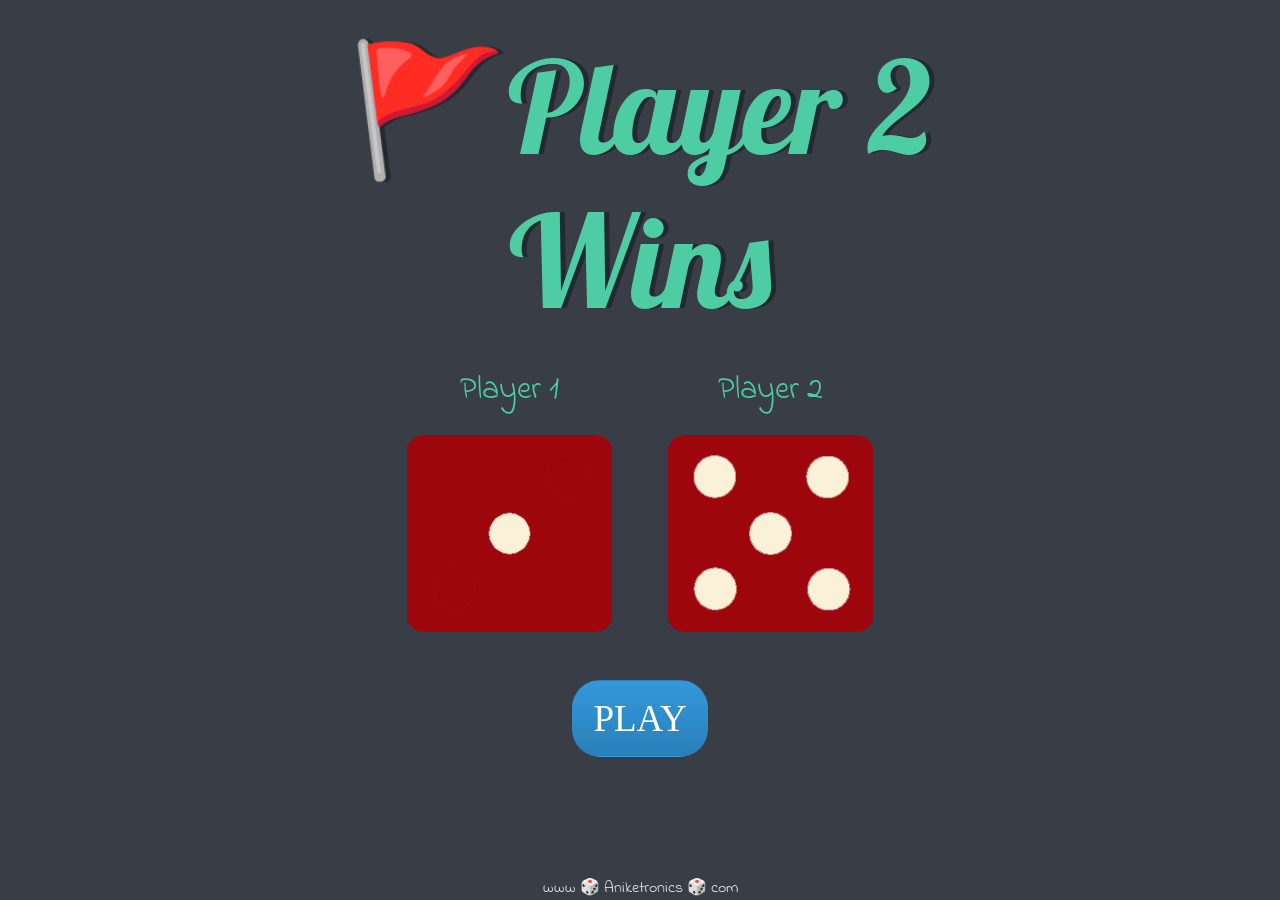
<file: index.html>
<!DOCTYPE html>
<html lang="en" dir="ltr">
  <head>
    <meta charset="utf-8">
    <title>Dicee</title>
    <!-- CSS only -->
    <link href="https://cdn.jsdelivr.net/npm/bootstrap@5.2.0/dist/css/bootstrap.min.css" rel="stylesheet" integrity="sha384-gH2yIJqKdNHPEq0n4Mqa/HGKIhSkIHeL5AyhkYV8i59U5AR6csBvApHHNl/vI1Bx" crossorigin="anonymous">
    <link rel="stylesheet" href="styles.css">
    <link href="https://fonts.googleapis.com/css?family=Indie+Flower|Lobster" rel="stylesheet">
  </head>
  <body>

    <div class="container">
      <h1>Refresh Me</h1>

      <div class="dice">
        <p>Player 1</p>
        <img class="img1" src="dice6.png">
      </div>

      <div class="dice">
        <p>Player 2</p>
        <img class="img2" src="dice6.png">
      </div>
  
       
    </div>
     <div class="container">
           <button class="btn" onclick="document.location.reload()">PLAY</button>
       </div>
   <script src="index.js" charset="utf-8"></script>
  </body>
   
  <footer class="fixed-bottom">
    www 🎲 Aniketronics 🎲 com
  </footer>
</html>
</file>
<file: styles.css>
.container {
  width: 70%;
  margin: auto;
  text-align: center;
}

.dice {
  text-align: center;
  display: inline-block;

}

body {
  background-color: #393E46;
}

h1 {
  margin: 30px;
  font-family: 'Lobster', cursive;
  text-shadow: 5px 0 #232931;
  font-size: 8rem;
  color: #4ECCA3;
}

p {
  font-size: 2rem;
  color: #4ECCA3;
  font-family: 'Indie Flower', cursive;
}

img {
  width: 80%;
}

footer {
  margin-top: 5%;
  color: #EEEEEE;
  text-align: center;
  font-family: 'Indie Flower', cursive;

}

.container button{
  margin-top: 5%;
}

.btn {
  background: #3498db;
  background-image: -webkit-linear-gradient(top, #3498db, #2980b9);
  background-image: -moz-linear-gradient(top, #3498db, #2980b9);
  background-image: -ms-linear-gradient(top, #3498db, #2980b9);
  background-image: -o-linear-gradient(top, #3498db, #2980b9);
  background-image: linear-gradient(to bottom, #3498db, #2980b9);
  -webkit-border-radius: 28;
  -moz-border-radius: 28;
  border-radius: 28px;
  font-family: Georgia;
  color: #FFF;
  font-size: 37px;
  padding: 10px 20px 10px 20px;
  text-decoration: none;
}

.btn:hover {
  background: violet;
  background-image: -webkit-linear-gradient(top, violet, #3498db);
  background-image: -moz-linear-gradient(top, violet, #3498db);
  background-image: -ms-linear-gradient(top, violet, #3498db);
  background-image: -o-linear-gradient(top, violet, #3498db);
  background-image: linear-gradient(to bottom, violet, #3498db);
  text-decoration: none;
}
</file>
